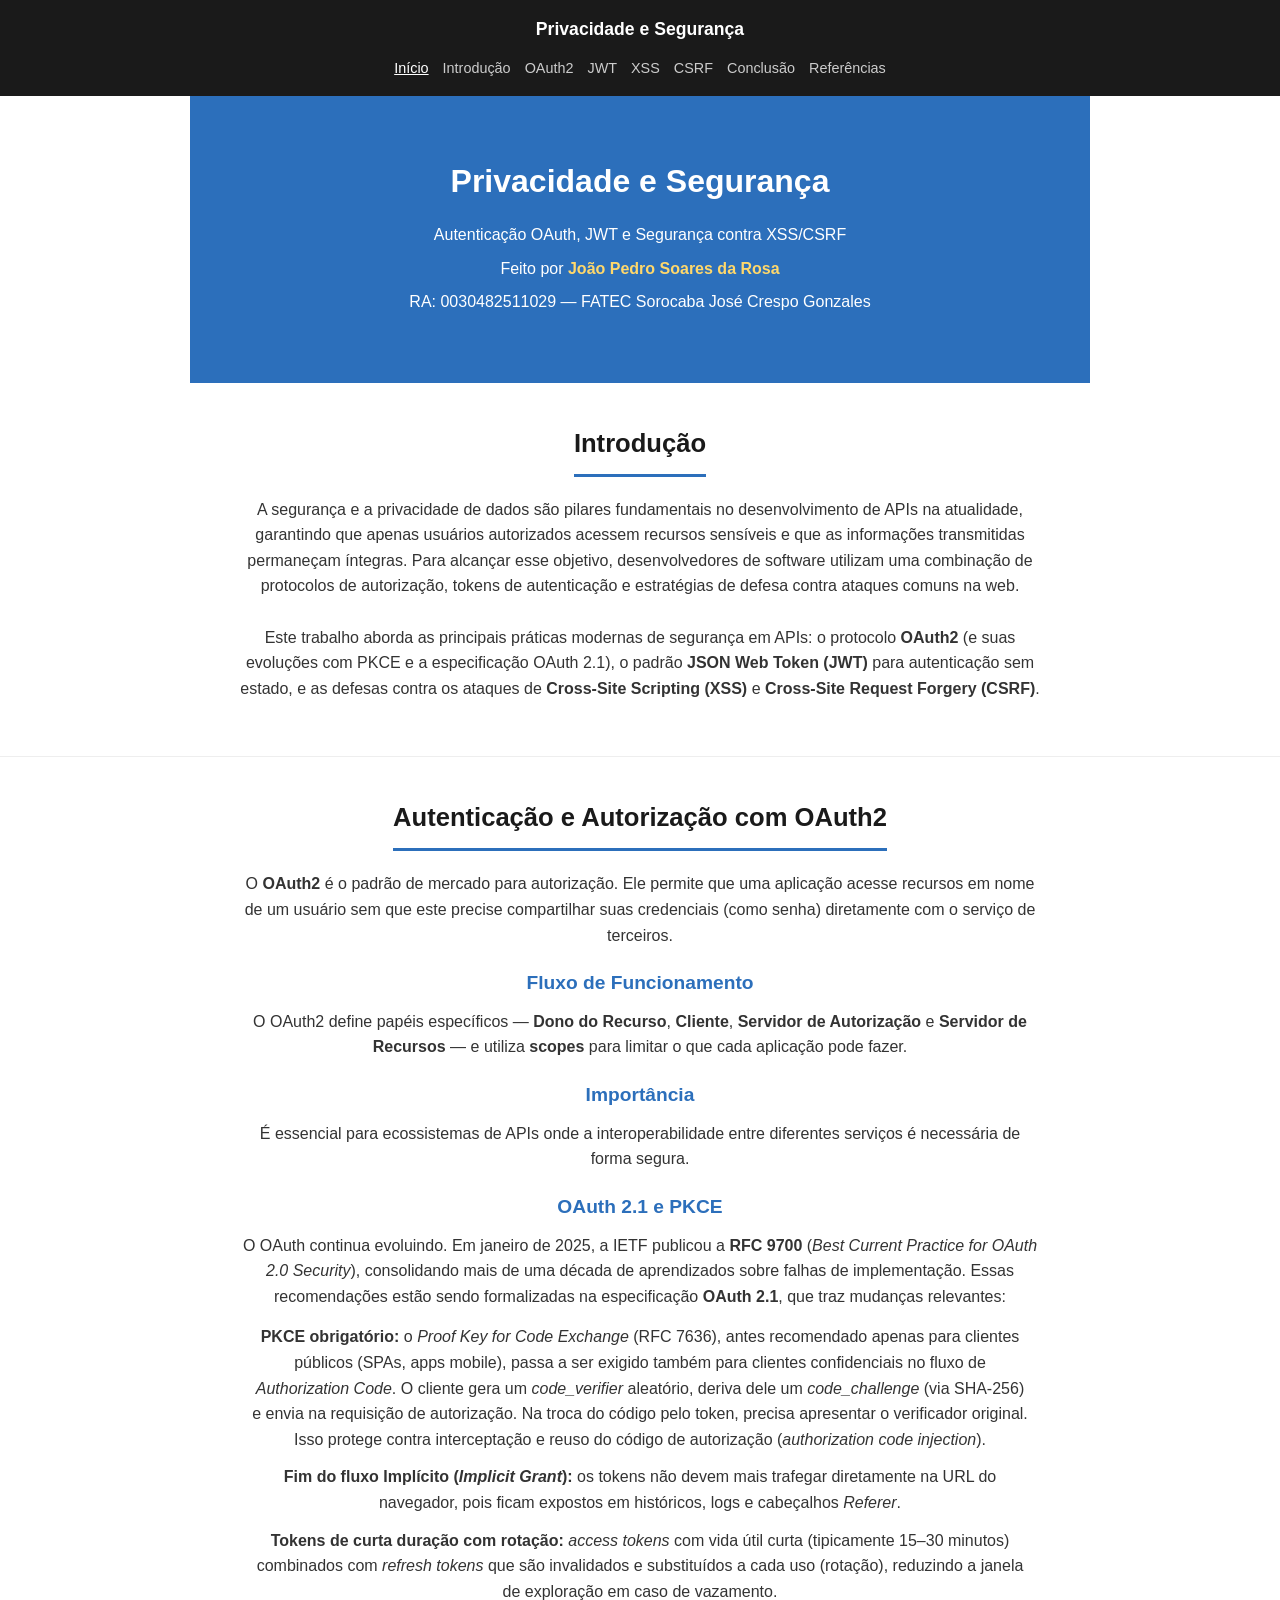
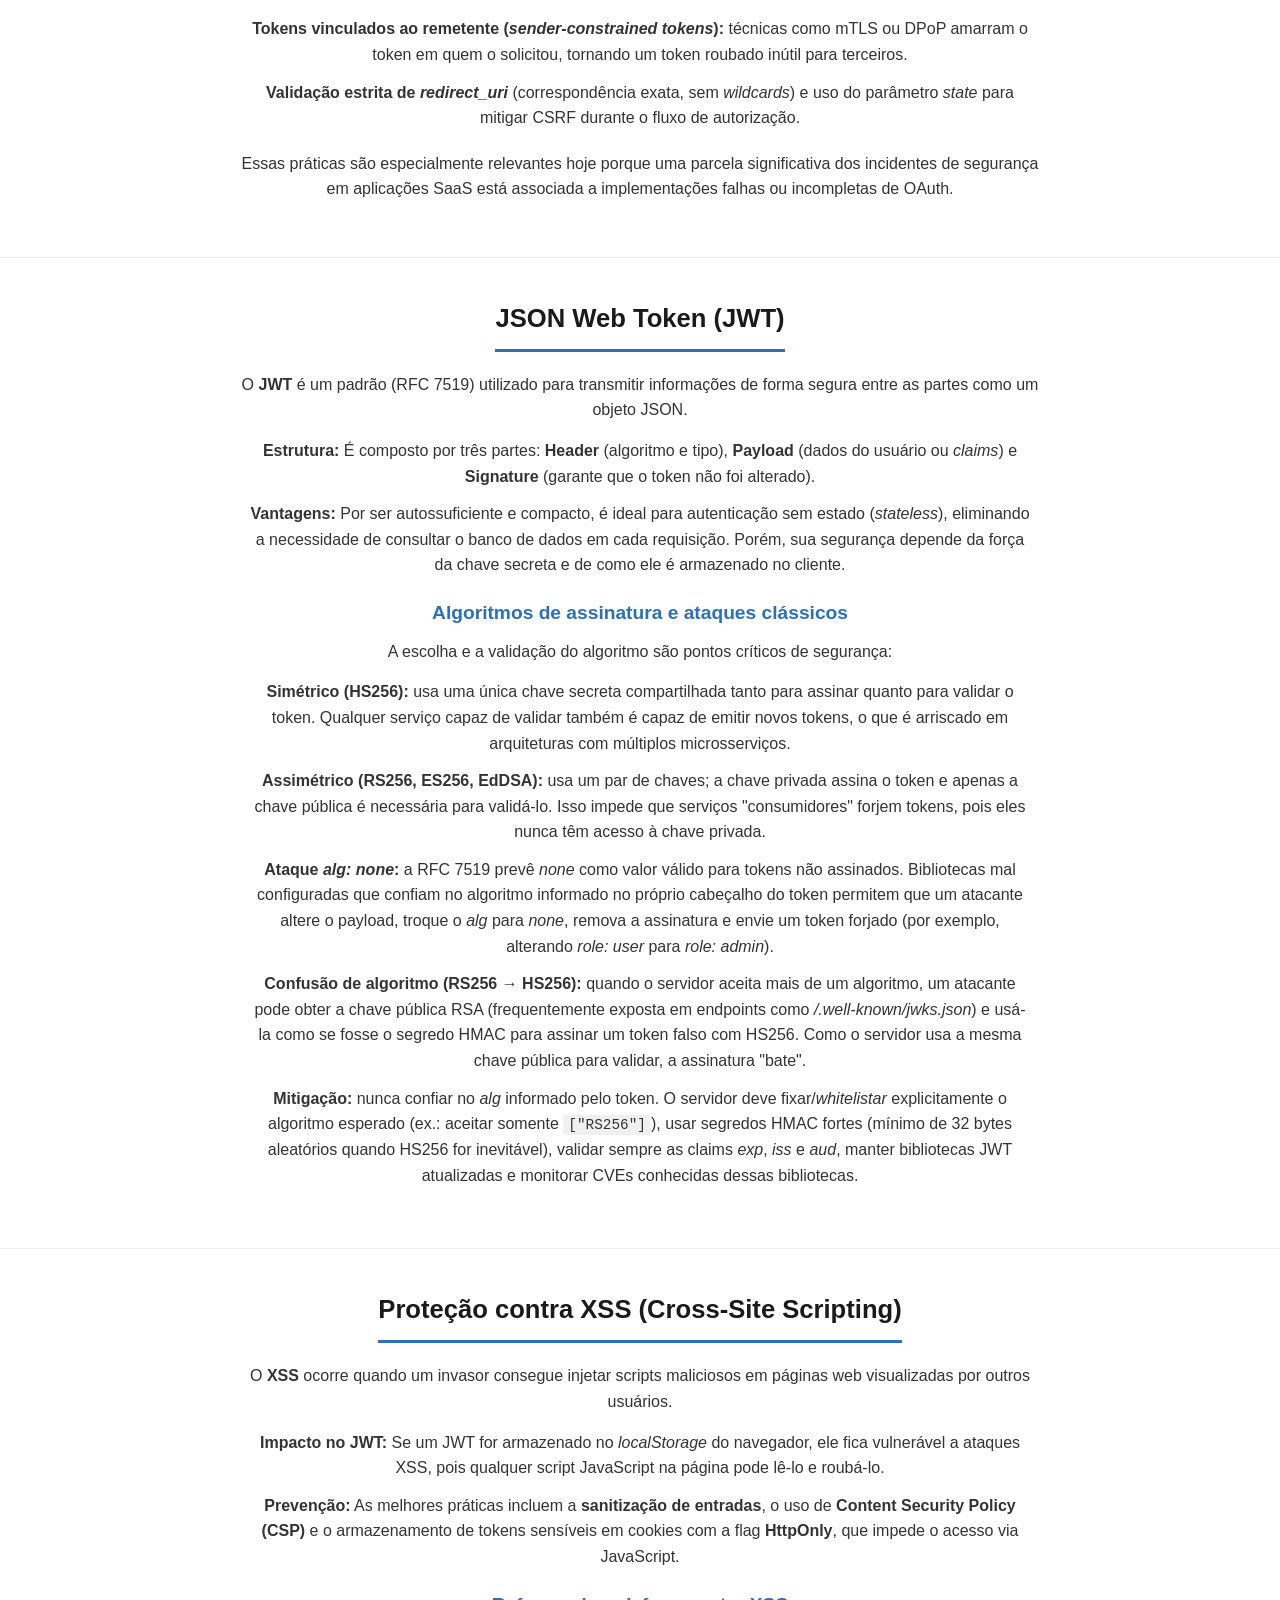
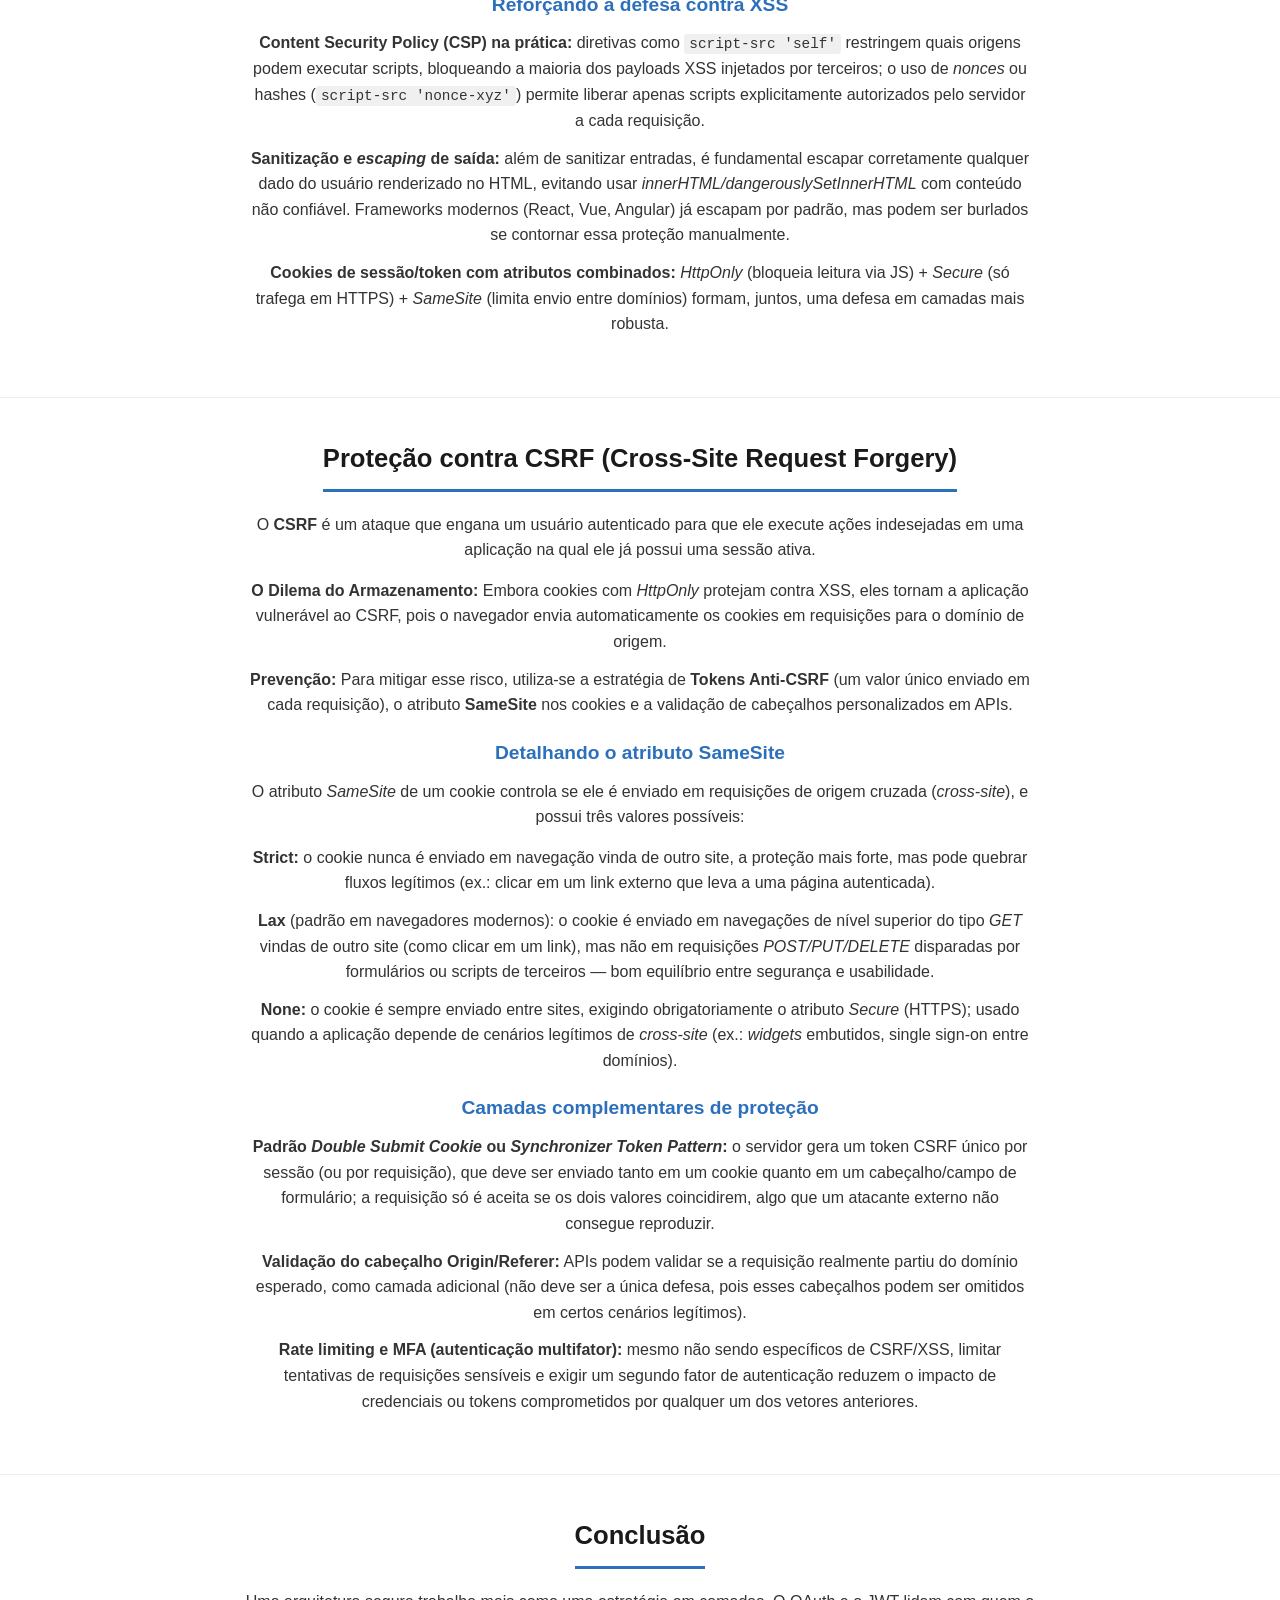
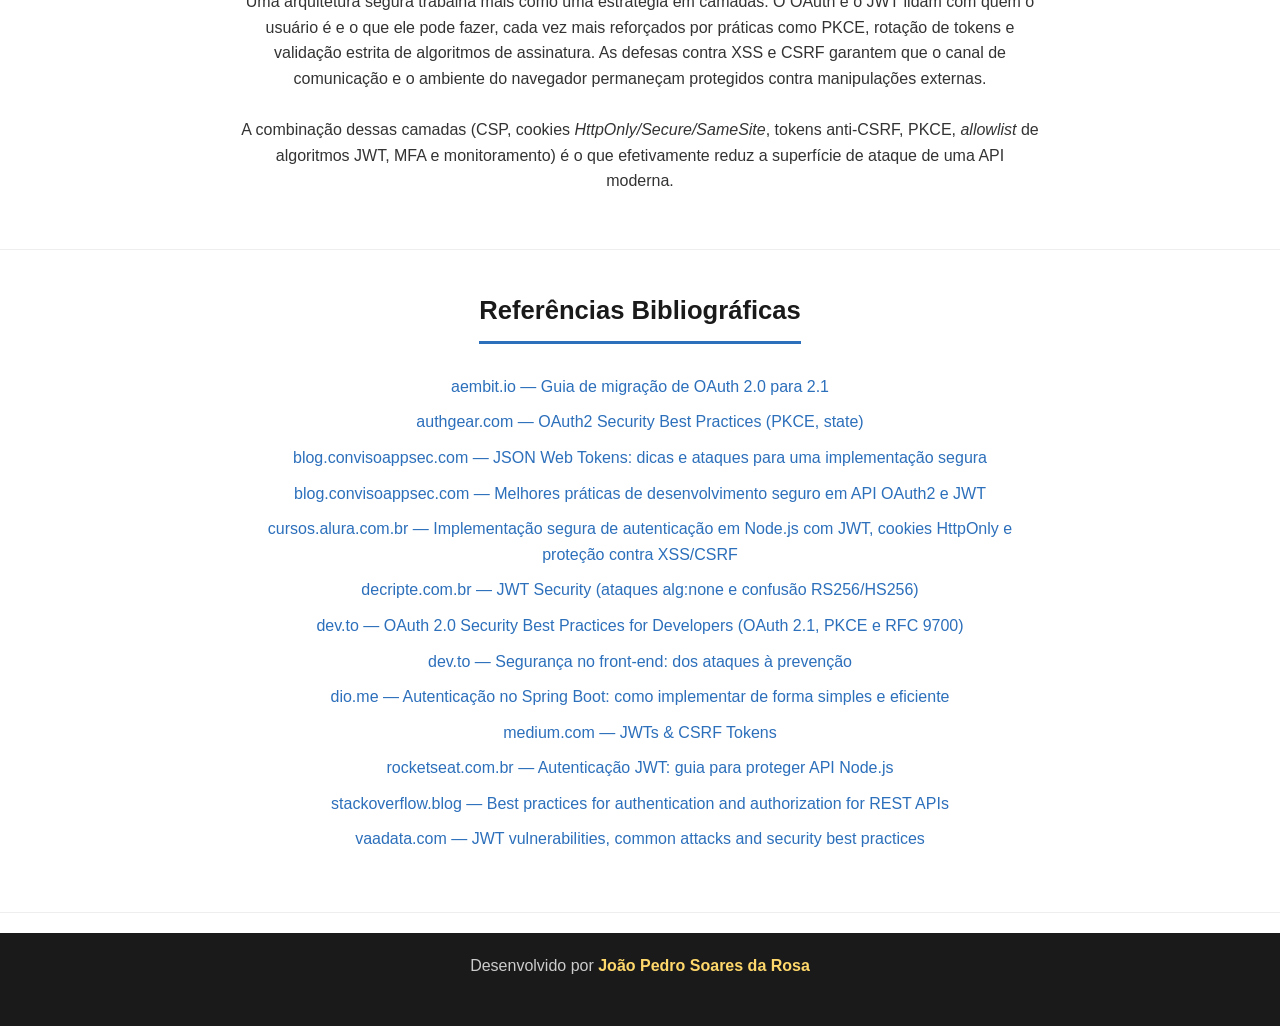
<file: Atividade 3/index.html>
<!DOCTYPE html>
<html lang="pt-BR">

<head>
    <meta charset="UTF-8">
    <meta name="viewport" content="width=device-width, initial-scale=1.0">
    <link rel="stylesheet" href="style.css">
    <title>Privacidade e Segurança</title>
</head>

<body>
    <header class="header-1">
        <nav class="nav bd-grid">
            <div>
                <a href="#home" class="nav-logo">Privacidade e Segurança</a>
            </div>
            <div class="nav-menu" id="nav-menu">
                <ul class="nav-list">
                    <li class="nav-item">
                        <a class="nav-link active" href="#home">Início</a>
                    </li>
                    <li>
                        <a class="nav-link" href="#introduction">Introdução</a>
                    </li>
                    <li>
                        <a class="nav-link" href="#content1">OAuth2</a>
                    </li>
                    <li>
                        <a class="nav-link" href="#content2">JWT</a>
                    </li>
                    <li>
                        <a class="nav-link" href="#content3">XSS</a>
                    </li>
                    <li>
                        <a class="nav-link" href="#content4">CSRF</a>
                    </li>
                    <li>
                        <a class="nav-link" href="#conclusion">Conclusão</a>
                    </li>
                    <li>
                        <a class="nav-link" href="#refs">Referências</a>
                    </li>
                </ul>
            </div>
        </nav>
    </header>

    <main>
        <!-- HOME -->
        <section class="home bd-grid" id="home">
            <div class="home-data">
                <h1 class="home-title">Privacidade e Segurança</h1>
                <p class="home-text">
                    Autenticação OAuth, JWT e Segurança contra XSS/CSRF
                </p>
                <p class="home-text">
                    Feito por
                    <span class="home-text-color">João Pedro Soares da Rosa</span>
                </p>
                <p class="home-text">
                    RA: 0030482511029 — FATEC Sorocaba José Crespo Gonzales
                </p>
            </div>
        </section>

        <!-- INTRODUÇÃO -->
        <section class="introduction section" id="introduction">
            <h2 class="section-title">Introdução</h2>
            <div class="introduction-container bd-grid">
                <p class="introduction-text">
                    A segurança e a privacidade de dados são pilares fundamentais no desenvolvimento
                    de APIs na atualidade, garantindo que apenas usuários autorizados acessem
                    recursos sensíveis e que as informações transmitidas permaneçam íntegras. Para
                    alcançar esse objetivo, desenvolvedores de software utilizam uma combinação de
                    protocolos de autorização, tokens de autenticação e estratégias de defesa contra
                    ataques comuns na web.<br><br>

                    Este trabalho aborda as principais práticas modernas de segurança em APIs:
                    o protocolo <b>OAuth2</b> (e suas evoluções com PKCE e a especificação OAuth 2.1),
                    o padrão <b>JSON Web Token (JWT)</b> para autenticação sem estado, e as defesas
                    contra os ataques de <b>Cross-Site Scripting (XSS)</b> e
                    <b>Cross-Site Request Forgery (CSRF)</b>.
                </p>
            </div>
        </section>

        <!-- OAUTH2 -->
        <section class="content1 section" id="content1">
            <h2 class="section-title">Autenticação e Autorização com OAuth2</h2>
            <div class="content1-container bd-grid">
                <div>
                    <p class="content1-text">
                        O <b>OAuth2</b> é o padrão de mercado para autorização. Ele permite que uma
                        aplicação acesse recursos em nome de um usuário sem que este precise
                        compartilhar suas credenciais (como senha) diretamente com o serviço de
                        terceiros.
                    </p>

                    <h2 class="content1-subtitle">Fluxo de Funcionamento</h2>
                    <p class="content1-text">
                        O OAuth2 define papéis específicos — <b>Dono do Recurso</b>, <b>Cliente</b>,
                        <b>Servidor de Autorização</b> e <b>Servidor de Recursos</b> — e utiliza
                        <b>scopes</b> para limitar o que cada aplicação pode fazer.
                    </p>

                    <h2 class="content1-subtitle">Importância</h2>
                    <p class="content1-text">
                        É essencial para ecossistemas de APIs onde a interoperabilidade entre
                        diferentes serviços é necessária de forma segura.
                    </p>

                    <h2 class="content1-subtitle">OAuth 2.1 e PKCE</h2>
                    <p class="content1-text">
                        O OAuth continua evoluindo. Em janeiro de 2025, a IETF publicou a
                        <b>RFC 9700</b> (<em>Best Current Practice for OAuth 2.0 Security</em>),
                        consolidando mais de uma década de aprendizados sobre falhas de
                        implementação. Essas recomendações estão sendo formalizadas na especificação
                        <b>OAuth 2.1</b>, que traz mudanças relevantes:
                    </p>
                    <ul class="content1-list">
                        <li>
                            <b>PKCE obrigatório:</b> o <em>Proof Key for Code Exchange</em>
                            (RFC 7636), antes recomendado apenas para clientes públicos (SPAs, apps
                            mobile), passa a ser exigido também para clientes confidenciais no fluxo
                            de <em>Authorization Code</em>. O cliente gera um
                            <em>code_verifier</em> aleatório, deriva dele um
                            <em>code_challenge</em> (via SHA-256) e envia na requisição de
                            autorização. Na troca do código pelo token, precisa apresentar o
                            verificador original. Isso protege contra interceptação e reuso do
                            código de autorização (<em>authorization code injection</em>).
                        </li>
                        <li>
                            <b>Fim do fluxo Implícito (<em>Implicit Grant</em>):</b> os tokens não
                            devem mais trafegar diretamente na URL do navegador, pois ficam expostos
                            em históricos, logs e cabeçalhos <em>Referer</em>.
                        </li>
                        <li>
                            <b>Tokens de curta duração com rotação:</b> <em>access tokens</em> com
                            vida útil curta (tipicamente 15–30 minutos) combinados com
                            <em>refresh tokens</em> que são invalidados e substituídos a cada uso
                            (rotação), reduzindo a janela de exploração em caso de vazamento.
                        </li>
                        <li>
                            <b>Tokens vinculados ao remetente (<em>sender-constrained tokens</em>):</b>
                            técnicas como mTLS ou DPoP amarram o token em quem o solicitou, tornando
                            um token roubado inútil para terceiros.
                        </li>
                        <li>
                            <b>Validação estrita de <em>redirect_uri</em></b> (correspondência
                            exata, sem <em>wildcards</em>) e uso do parâmetro <em>state</em> para
                            mitigar CSRF durante o fluxo de autorização.
                        </li>
                    </ul>
                    <p class="content1-text">
                        Essas práticas são especialmente relevantes hoje porque uma parcela
                        significativa dos incidentes de segurança em aplicações SaaS está associada
                        a implementações falhas ou incompletas de OAuth.
                    </p>
                </div>
            </div>
        </section>

        <!-- JWT -->
        <section class="content2 section" id="content2">
            <h2 class="section-title">JSON Web Token (JWT)</h2>
            <div class="content2-container bd-grid">
                <div>
                    <p class="content2-text">
                        O <b>JWT</b> é um padrão (RFC 7519) utilizado para transmitir informações de
                        forma segura entre as partes como um objeto JSON.
                    </p>
                    <ul class="content2-list">
                        <li>
                            <b>Estrutura:</b> É composto por três partes: <b>Header</b> (algoritmo
                            e tipo), <b>Payload</b> (dados do usuário ou <em>claims</em>) e
                            <b>Signature</b> (garante que o token não foi alterado).
                        </li>
                        <li>
                            <b>Vantagens:</b> Por ser autossuficiente e compacto, é ideal para
                            autenticação sem estado (<em>stateless</em>), eliminando a necessidade
                            de consultar o banco de dados em cada requisição. Porém, sua segurança
                            depende da força da chave secreta e de como ele é armazenado no cliente.
                        </li>
                    </ul>

                    <h2 class="content2-subtitle">Algoritmos de assinatura e ataques clássicos</h2>
                    <p class="content2-text">
                        A escolha e a validação do algoritmo são pontos críticos de segurança:
                    </p>
                    <ul class="content2-list">
                        <li>
                            <b>Simétrico (HS256):</b> usa uma única chave secreta compartilhada
                            tanto para assinar quanto para validar o token. Qualquer serviço capaz
                            de validar também é capaz de emitir novos tokens, o que é arriscado em
                            arquiteturas com múltiplos microsserviços.
                        </li>
                        <li>
                            <b>Assimétrico (RS256, ES256, EdDSA):</b> usa um par de chaves; a chave
                            privada assina o token e apenas a chave pública é necessária para
                            validá-lo. Isso impede que serviços "consumidores" forjem tokens, pois
                            eles nunca têm acesso à chave privada.
                        </li>
                        <li>
                            <b>Ataque <em>alg: none</em>:</b> a RFC 7519 prevê <em>none</em> como
                            valor válido para tokens não assinados. Bibliotecas mal configuradas que
                            confiam no algoritmo informado no próprio cabeçalho do token permitem
                            que um atacante altere o payload, troque o <em>alg</em> para
                            <em>none</em>, remova a assinatura e envie um token forjado (por
                            exemplo, alterando <em>role: user</em> para <em>role: admin</em>).
                        </li>
                        <li>
                            <b>Confusão de algoritmo (RS256 → HS256):</b> quando o servidor aceita
                            mais de um algoritmo, um atacante pode obter a chave pública RSA
                            (frequentemente exposta em endpoints como
                            <em>/.well-known/jwks.json</em>) e usá-la como se fosse o segredo HMAC
                            para assinar um token falso com HS256. Como o servidor usa a mesma chave
                            pública para validar, a assinatura "bate".
                        </li>
                        <li>
                            <b>Mitigação:</b> nunca confiar no <em>alg</em> informado pelo token. O
                            servidor deve fixar/<em>whitelistar</em> explicitamente o algoritmo
                            esperado (ex.: aceitar somente <code>["RS256"]</code>), usar segredos
                            HMAC fortes (mínimo de 32 bytes aleatórios quando HS256 for
                            inevitável), validar sempre as claims <em>exp</em>, <em>iss</em> e
                            <em>aud</em>, manter bibliotecas JWT atualizadas e monitorar CVEs
                            conhecidas dessas bibliotecas.
                        </li>
                    </ul>
                </div>
            </div>
        </section>

        <!-- XSS -->
        <section class="content3 section" id="content3">
            <h2 class="section-title">Proteção contra XSS (Cross-Site Scripting)</h2>
            <div class="content3-container bd-grid">
                <div>
                    <p class="content3-text">
                        O <b>XSS</b> ocorre quando um invasor consegue injetar scripts maliciosos em
                        páginas web visualizadas por outros usuários.
                    </p>
                    <ul class="content3-list">
                        <li>
                            <b>Impacto no JWT:</b> Se um JWT for armazenado no
                            <em>localStorage</em> do navegador, ele fica vulnerável a ataques XSS,
                            pois qualquer script JavaScript na página pode lê-lo e roubá-lo.
                        </li>
                        <li>
                            <b>Prevenção:</b> As melhores práticas incluem a <b>sanitização de
                            entradas</b>, o uso de <b>Content Security Policy (CSP)</b> e o
                            armazenamento de tokens sensíveis em cookies com a flag
                            <b>HttpOnly</b>, que impede o acesso via JavaScript.
                        </li>
                    </ul>

                    <h2 class="content3-subtitle">Reforçando a defesa contra XSS</h2>
                    <ul class="content3-list">
                        <li>
                            <b>Content Security Policy (CSP) na prática:</b> diretivas como
                            <code>script-src 'self'</code> restringem quais origens podem executar
                            scripts, bloqueando a maioria dos payloads XSS injetados por terceiros;
                            o uso de <em>nonces</em> ou hashes
                            (<code>script-src 'nonce-xyz'</code>) permite liberar apenas scripts
                            explicitamente autorizados pelo servidor a cada requisição.
                        </li>
                        <li>
                            <b>Sanitização e <em>escaping</em> de saída:</b> além de sanitizar
                            entradas, é fundamental escapar corretamente qualquer dado do usuário
                            renderizado no HTML, evitando usar
                            <em>innerHTML/dangerouslySetInnerHTML</em> com conteúdo não confiável.
                            Frameworks modernos (React, Vue, Angular) já escapam por padrão, mas
                            podem ser burlados se contornar essa proteção manualmente.
                        </li>
                        <li>
                            <b>Cookies de sessão/token com atributos combinados:</b> <em>HttpOnly</em>
                            (bloqueia leitura via JS) + <em>Secure</em> (só trafega em HTTPS) +
                            <em>SameSite</em> (limita envio entre domínios) formam, juntos, uma
                            defesa em camadas mais robusta.
                        </li>
                    </ul>
                </div>
            </div>
        </section>

        <!-- CSRF -->
        <section class="content4 section" id="content4">
            <h2 class="section-title">Proteção contra CSRF (Cross-Site Request Forgery)</h2>
            <div class="content4-container bd-grid">
                <div>
                    <p class="content4-text">
                        O <b>CSRF</b> é um ataque que engana um usuário autenticado para que ele
                        execute ações indesejadas em uma aplicação na qual ele já possui uma sessão
                        ativa.
                    </p>
                    <ul class="content4-list">
                        <li>
                            <b>O Dilema do Armazenamento:</b> Embora cookies com <em>HttpOnly</em>
                            protejam contra XSS, eles tornam a aplicação vulnerável ao CSRF, pois o
                            navegador envia automaticamente os cookies em requisições para o domínio
                            de origem.
                        </li>
                        <li>
                            <b>Prevenção:</b> Para mitigar esse risco, utiliza-se a estratégia de
                            <b>Tokens Anti-CSRF</b> (um valor único enviado em cada requisição), o
                            atributo <b>SameSite</b> nos cookies e a validação de cabeçalhos
                            personalizados em APIs.
                        </li>
                    </ul>

                    <h2 class="content4-subtitle">Detalhando o atributo SameSite</h2>
                    <p class="content4-text">
                        O atributo <em>SameSite</em> de um cookie controla se ele é enviado em
                        requisições de origem cruzada (<em>cross-site</em>), e possui três valores
                        possíveis:
                    </p>
                    <ul class="content4-list">
                        <li>
                            <b>Strict:</b> o cookie nunca é enviado em navegação vinda de outro
                            site, a proteção mais forte, mas pode quebrar fluxos legítimos (ex.:
                            clicar em um link externo que leva a uma página autenticada).
                        </li>
                        <li>
                            <b>Lax</b> (padrão em navegadores modernos): o cookie é enviado em
                            navegações de nível superior do tipo <em>GET</em> vindas de outro site
                            (como clicar em um link), mas não em requisições
                            <em>POST/PUT/DELETE</em> disparadas por formulários ou scripts de
                            terceiros — bom equilíbrio entre segurança e usabilidade.
                        </li>
                        <li>
                            <b>None:</b> o cookie é sempre enviado entre sites, exigindo
                            obrigatoriamente o atributo <em>Secure</em> (HTTPS); usado quando a
                            aplicação depende de cenários legítimos de <em>cross-site</em> (ex.:
                            <em>widgets</em> embutidos, single sign-on entre domínios).
                        </li>
                    </ul>

                    <h2 class="content4-subtitle">Camadas complementares de proteção</h2>
                    <ul class="content4-list">
                        <li>
                            <b>Padrão <em>Double Submit Cookie</em> ou
                            <em>Synchronizer Token Pattern</em>:</b> o servidor gera um token CSRF
                            único por sessão (ou por requisição), que deve ser enviado tanto em um
                            cookie quanto em um cabeçalho/campo de formulário; a requisição só é
                            aceita se os dois valores coincidirem, algo que um atacante externo não
                            consegue reproduzir.
                        </li>
                        <li>
                            <b>Validação do cabeçalho Origin/Referer:</b> APIs podem validar se a
                            requisição realmente partiu do domínio esperado, como camada adicional
                            (não deve ser a única defesa, pois esses cabeçalhos podem ser omitidos
                            em certos cenários legítimos).
                        </li>
                        <li>
                            <b>Rate limiting e MFA (autenticação multifator):</b> mesmo não sendo
                            específicos de CSRF/XSS, limitar tentativas de requisições sensíveis e
                            exigir um segundo fator de autenticação reduzem o impacto de
                            credenciais ou tokens comprometidos por qualquer um dos vetores
                            anteriores.
                        </li>
                    </ul>
                </div>
            </div>
        </section>

        <!-- CONCLUSÃO -->
        <section class="conclusion section" id="conclusion">
            <h2 class="section-title">Conclusão</h2>
            <div class="conclusion-container bd-grid">
                <p class="conclusion-text">
                    Uma arquitetura segura trabalha mais como uma estratégia em camadas. O OAuth e
                    o JWT lidam com quem o usuário é e o que ele pode fazer, cada vez mais
                    reforçados por práticas como PKCE, rotação de tokens e validação estrita de
                    algoritmos de assinatura. As defesas contra XSS e CSRF garantem que o canal de
                    comunicação e o ambiente do navegador permaneçam protegidos contra manipulações
                    externas.<br><br>

                    A combinação dessas camadas (CSP, cookies <em>HttpOnly/Secure/SameSite</em>,
                    tokens anti-CSRF, PKCE, <em>allowlist</em> de algoritmos JWT, MFA e
                    monitoramento) é o que efetivamente reduz a superfície de ataque de uma API
                    moderna.
                </p>
            </div>
        </section>

        <!-- REFERÊNCIAS -->
        <section class="refs section" id="refs">
            <h2 class="section-title">Referências Bibliográficas</h2>
            <div class="refs-container bd-grid">
                <ul class="refs-list">
                    <li>
                        <a href="https://aembit.io/blog/oauth-2-1-guide-migration-security/" target="_blank" rel="noopener noreferrer">
                            aembit.io — Guia de migração de OAuth 2.0 para 2.1
                        </a>
                    </li>
                    <li>
                        <a href="https://www.authgear.com/post/oauth2-security-best-practices-pkce-state/" target="_blank" rel="noopener noreferrer">
                            authgear.com — OAuth2 Security Best Practices (PKCE, state)
                        </a>
                    </li>
                    <li>
                        <a href="https://blog.convisoappsec.com/json-web-tokens-dicas-e-ataques-para-uma-implementacao-segura/" target="_blank" rel="noopener noreferrer">
                            blog.convisoappsec.com — JSON Web Tokens: dicas e ataques para uma implementação segura
                        </a>
                    </li>
                    <li>
                        <a href="https://blog.convisoappsec.com/melhores-praticas-de-desenvolvimento-seguro-em-api-oauth2-e-jwt/" target="_blank" rel="noopener noreferrer">
                            blog.convisoappsec.com — Melhores práticas de desenvolvimento seguro em API OAuth2 e JWT
                        </a>
                    </li>
                    <li>
                        <a href="https://cursos.alura.com.br/forum/topico-implementacao-segura-de-autenticacao-em-node-js-usando-jwt-cookies-httponly-e-medidas-de-protecao-contra-xss-e-csrf-301171" target="_blank" rel="noopener noreferrer">
                            cursos.alura.com.br — Implementação segura de autenticação em Node.js com JWT, cookies HttpOnly e proteção contra XSS/CSRF
                        </a>
                    </li>
                    <li>
                        <a href="https://decripte.com.br/conhecimento/jwt-security" target="_blank" rel="noopener noreferrer">
                            decripte.com.br — JWT Security (ataques alg:none e confusão RS256/HS256)
                        </a>
                    </li>
                    <li>
                        <a href="https://dev.to/kimmaida/oauth-20-security-best-practices-for-developers-2ba5" target="_blank" rel="noopener noreferrer">
                            dev.to — OAuth 2.0 Security Best Practices for Developers (OAuth 2.1, PKCE e RFC 9700)
                        </a>
                    </li>
                    <li>
                        <a href="https://dev.to/lariazevedo/seguranca-no-front-end-dos-ataques-a-prevencao-6b0" target="_blank" rel="noopener noreferrer">
                            dev.to — Segurança no front-end: dos ataques à prevenção
                        </a>
                    </li>
                    <li>
                        <a href="https://www.dio.me/articles/autenticacao-no-spring-boot-como-implementar-de-forma-simples-e-eficiente" target="_blank" rel="noopener noreferrer">
                            dio.me — Autenticação no Spring Boot: como implementar de forma simples e eficiente
                        </a>
                    </li>
                    <li>
                        <a href="https://medium.com/@gunawardena.buddika/jwts-csrf-tokens-465e5d4f91cf" target="_blank" rel="noopener noreferrer">
                            medium.com — JWTs &amp; CSRF Tokens
                        </a>
                    </li>
                    <li>
                        <a href="https://www.rocketseat.com.br/blog/artigos/post/autenticacao-jwt-guia-proteger-api-nodejs" target="_blank" rel="noopener noreferrer">
                            rocketseat.com.br — Autenticação JWT: guia para proteger API Node.js
                        </a>
                    </li>
                    <li>
                        <a href="https://stackoverflow.blog/2021/10/06/best-practices-for-authentication-and-authorization-for-rest-apis/" target="_blank" rel="noopener noreferrer">
                            stackoverflow.blog — Best practices for authentication and authorization for REST APIs
                        </a>
                    </li>
                    <li>
                        <a href="https://www.vaadata.com/blog/jwt-json-web-token-vulnerabilities-common-attacks-and-security-best-practices/" target="_blank" rel="noopener noreferrer">
                            vaadata.com — JWT vulnerabilities, common attacks and security best practices
                        </a>
                    </li>
                </ul>
            </div>
        </section>
    </main>

    <footer class="footer">
        <div class="footer-container bd-grid">
            <p class="footer-text">
                Desenvolvido por <span class="footer-author">João Pedro Soares da Rosa</span>
            </p>
            <a href="https://github.com/joaopsoaress/" target="_blank" rel="noopener noreferrer" class="footer-github">
                <svg class="footer-github-icon" viewBox="0 0 24 24" width="20" height="20" fill="currentColor" aria-hidden="true">
                    <path d="M12 0C5.37 0 0 5.37 0 12c0 5.3 3.438 9.8 8.207 11.387.6.113.793-.26.793-.577v-2.017c-3.338.726-4.042-1.61-4.042-1.61-.546-1.386-1.333-1.756-1.333-1.756-1.09-.745.083-.729.083-.729 1.205.084 1.84 1.237 1.84 1.237 1.07 1.834 2.807 1.304 3.492.997.108-.775.42-1.305.762-1.605-2.665-.303-5.467-1.333-5.467-5.93 0-1.31.469-2.381 1。
        </div>
    </footer>
</body>

</html>
</file>
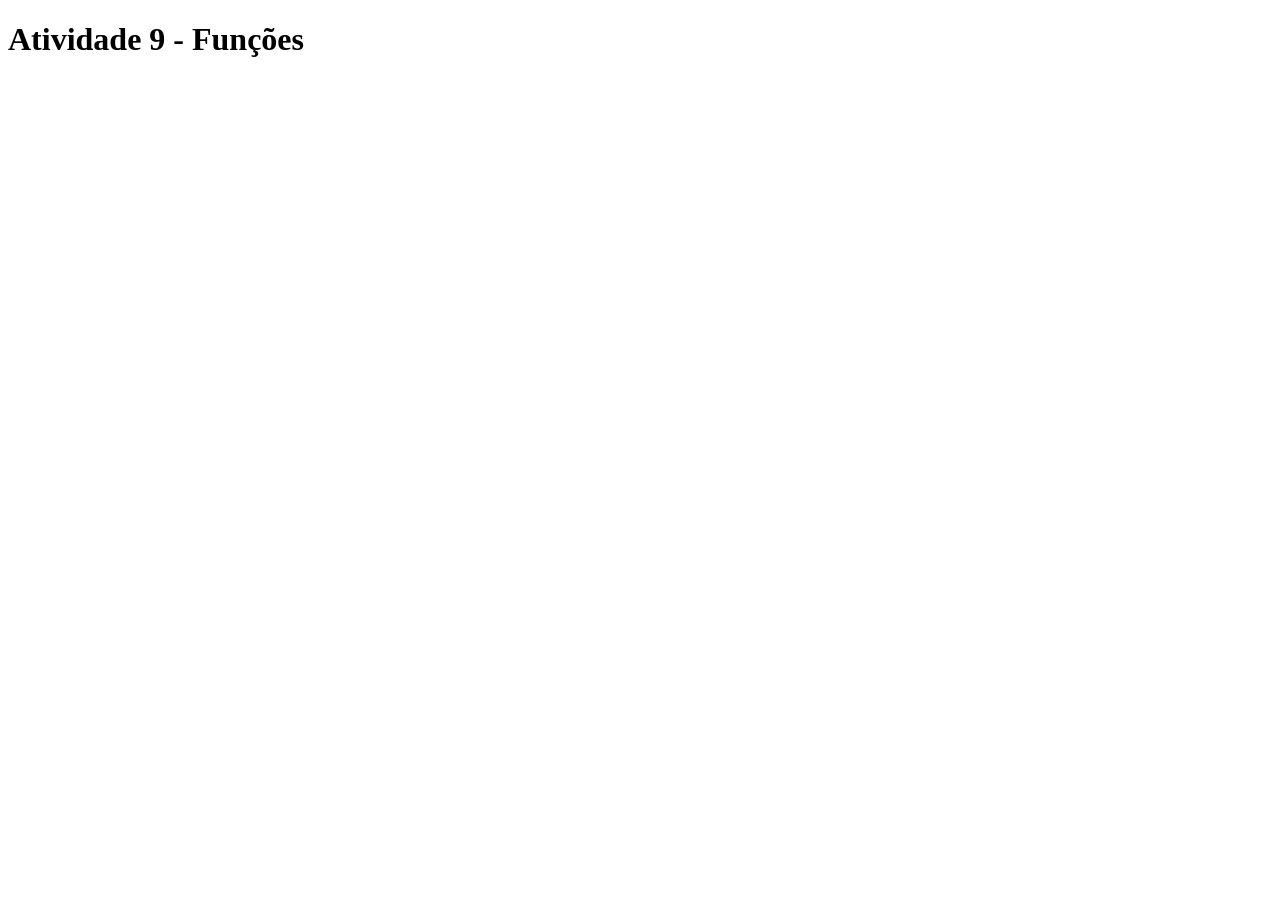
<file: Atividade 9/index.html>
<!DOCTYPE html>
<html lang="pt-BR">
<head>
    <meta charset="UTF-8">
    <meta name="viewport" content="width=device-width, initial-scale=1.0">
    <title>Atividade 9 - Funções JavaScript</title>
</head>
<body>
    <h1>Atividade 9 - Funções</h1>
    <script src="script.js"></script>
</body>
</html>
</file>
<file: Atividade 3/style.css>
* {
    margin: 0;
    padding: 0;
    box-sizing: border-box;
}

body {
    font-family: Arial, Helvetica, sans-serif;
    line-height: 1.6;
    color: #333;
    background-color: #fff;
    text-align: center;
}

/* Layout */
.bd-grid {
    max-width: 900px;
    margin: 0 auto;
    padding: 0 20px;
}

.section {
    padding: 40px 0;
    border-bottom: 1px solid #eee;
}

.section-title {
    font-size: 1.6rem;
    margin-bottom: 20px;
    color: #1a1a1a;
    padding-bottom: 10px;
    border-bottom: 3px solid #2c6fbb;
    display: inline-block;
}

/* Header */
.header-1 {
    background-color: #1a1a1a;
    color: #fff;
    padding: 15px 0;
    position: sticky;
    top: 0;
    z-index: 10;
}

.nav {
    display: flex;
    flex-direction: column;
    align-items: center;
    gap: 12px;
}

.nav-logo {
    color: #fff;
    font-weight: bold;
    text-decoration: none;
    font-size: 1.1rem;
    display: block;
    text-align: center;
}

.nav-list {
    list-style: none;
    display: flex;
    flex-wrap: wrap;
    justify-content: center;
    gap: 14px;
    padding: 0;
}

.nav-link {
    color: #ccc;
    text-decoration: none;
    font-size: 0.9rem;
}

.nav-link:hover,
.nav-link.active {
    color: #fff;
    text-decoration: underline;
}

/* Home */
.home {
    background-color: #2c6fbb;
    color: #fff;
    text-align: center;
    padding: 60px 20px;
}

.home-title {
    font-size: 2rem;
    margin-bottom: 15px;
}

.home-text {
    margin-bottom: 8px;
}

.home-text-color {
    font-weight: bold;
    color: #ffd86b;
}

.introduction-text,
.content1-text,
.content2-text,
.content3-text,
.content4-text,
.conclusion-text {
    text-align: center;
    margin-bottom: 15px;
    max-width: 800px;
    margin-left: auto;
    margin-right: auto;
}

.content1-subtitle,
.content2-subtitle,
.content3-subtitle,
.content4-subtitle {
    font-size: 1.2rem;
    margin: 20px 0 10px;
    color: #2c6fbb;
    text-align: center;
}

.content1-list,
.content2-list,
.content3-list,
.content4-list {
    list-style: none;
    margin: 10px auto 20px;
    padding: 0;
    max-width: 800px;
    text-align: center;
}

.content1-list li,
.content2-list li,
.content3-list li,
.content4-list li {
    margin-bottom: 12px;
    text-align: center;
    padding: 0 10px;
}

/* Referências */
.refs-list {
    list-style: none;
    margin: 10px auto 20px;
    padding: 0;
    max-width: 800px;
    text-align: center;
}

.refs-list li {
    margin-bottom: 10px;
    word-break: break-word;
    text-align: center;
}

.refs-list a {
    color: #2c6fbb;
    text-decoration: none;
}

.refs-list a:hover {
    text-decoration: underline;
}

/* Códigos */
code {
    background-color: #f0f0f0;
    padding: 2px 5px;
    border-radius: 3px;
    font-family: "Courier New", monospace;
    font-size: 0.9em;
}

/* Footer */
.footer {
    background-color: #1a1a1a;
    color: #ccc;
    text-align: center;
    padding: 20px;
    margin-top: 20px;
}

.footer-author {
    color: #ffd86b;
    font-weight: bold;
}
</file>
